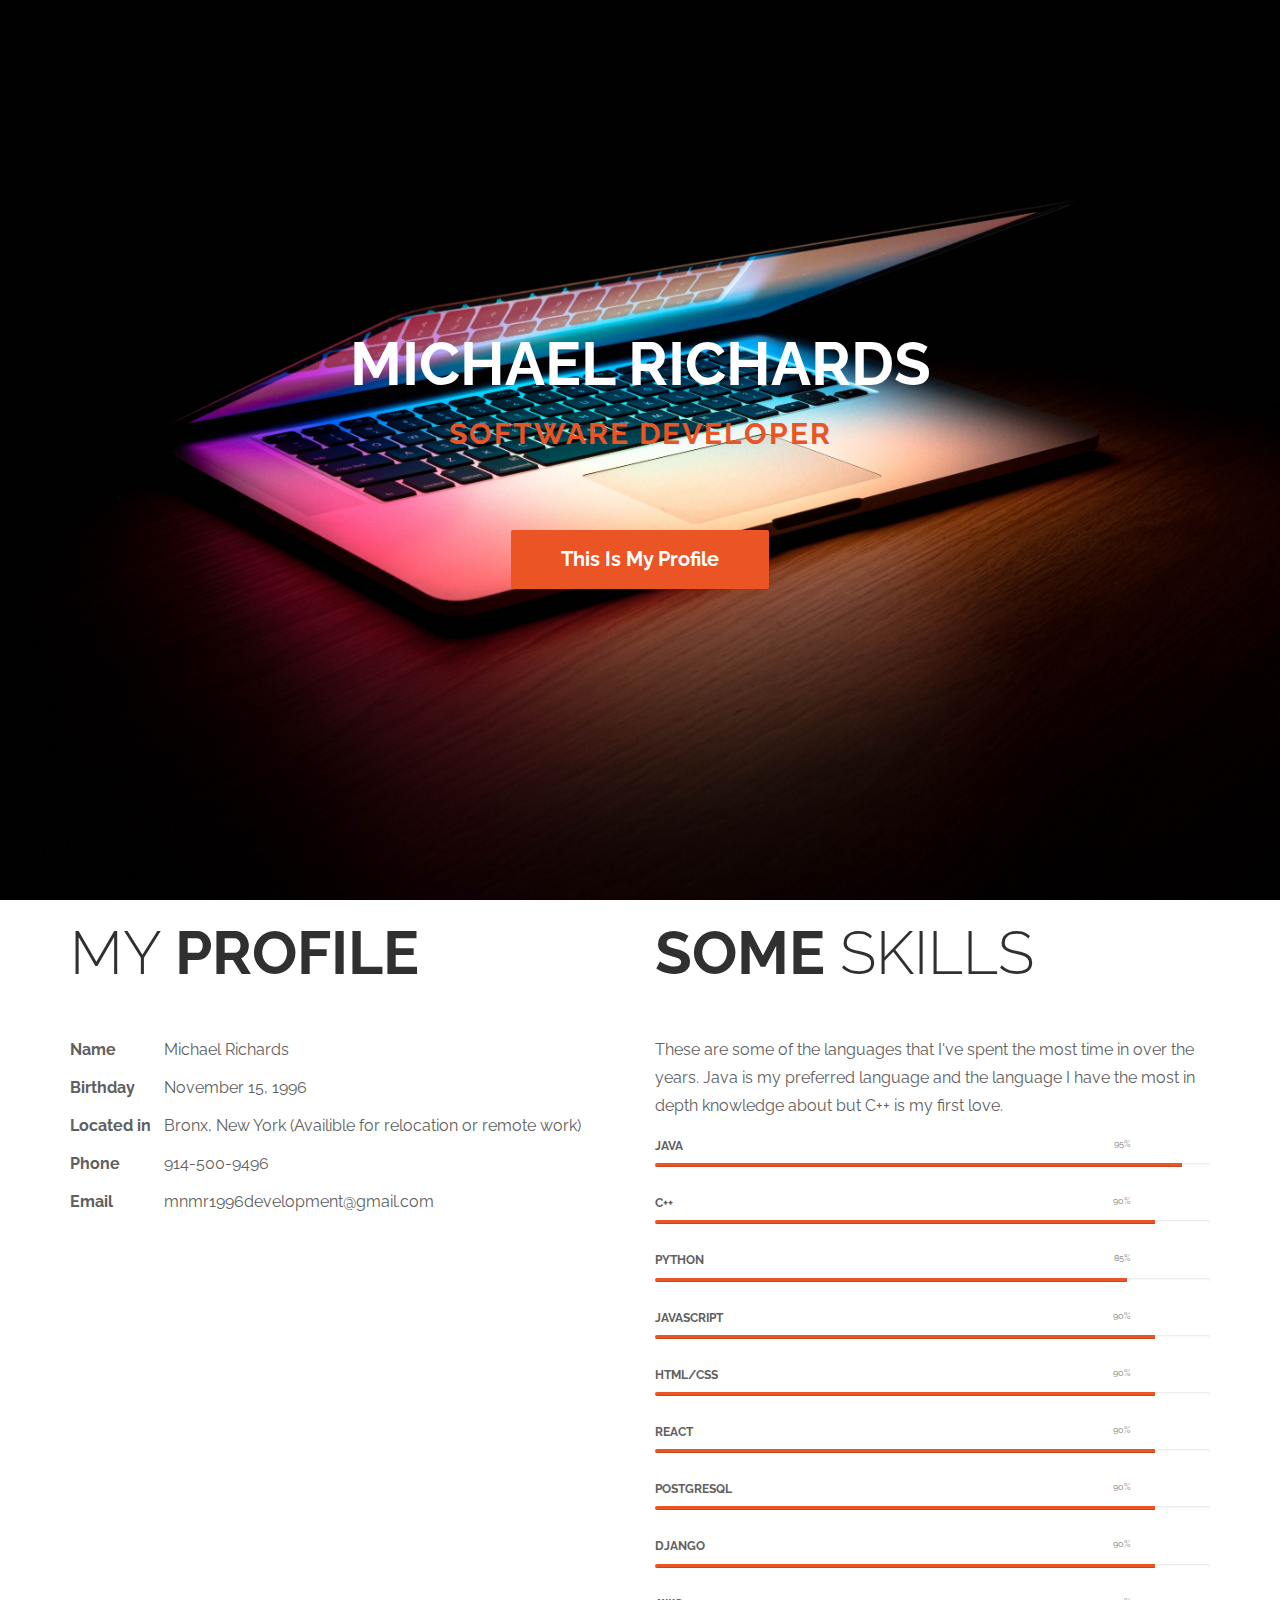
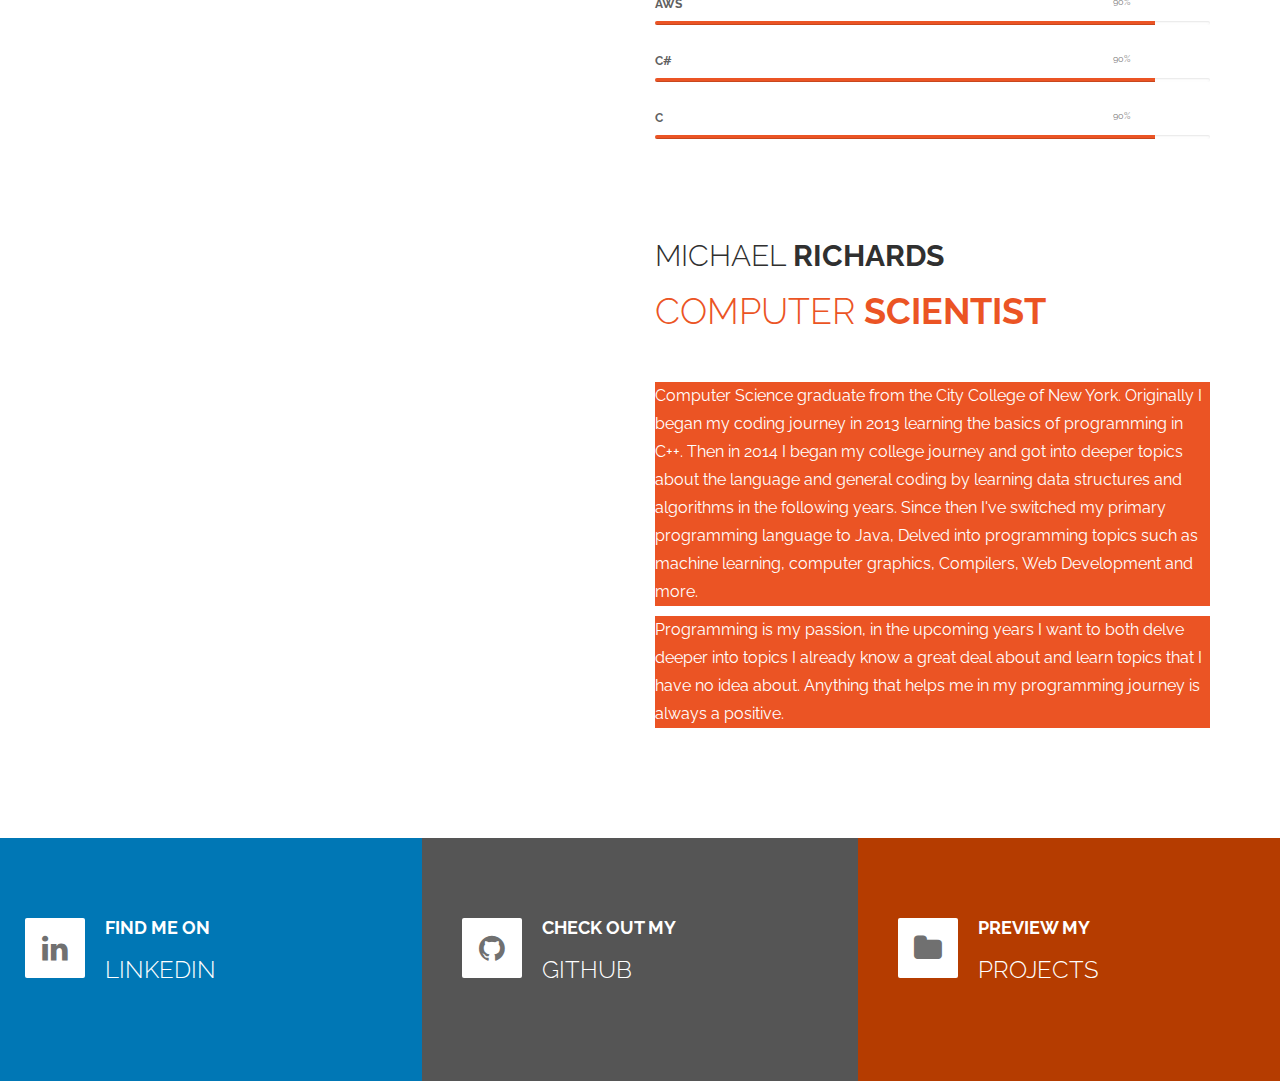
<file: index.html>
<!DOCTYPE html>
<html lang="en">
<head>
	<meta charset="utf-8">
	<meta http-equiv="X-UA-Compatible" content="IE=Edge">
	<meta name="viewport" content="width=device-width, initial-scale=1">
	<meta name="keywords" content="">
	<meta name="description" content="">
	<title>MR Profile</title>

	<link rel="stylesheet" href="assets/css/bootstrap.min.css">
	<link rel="stylesheet" href="assets/css/font-awesome.min.css">
	<link rel="stylesheet" href="index.css">
	<link rel="shortcut icon" href="resources/siteicon.ico"/>
	<link href='//fonts.googleapis.com/css?family=Raleway:400,300,600,700' rel='stylesheet' type='text/css'>

</head>
<body data-spy="scroll" data-target="#rock-navigation">
	
	<div class="navbar navbar-default bs-dos-nav navbar-fixed-top sticky-navigation" role="navigation">
		<div class="container">

			<div class="navbar-header">
				<button class="navbar-toggle" data-toggle="collapse" data-target="#rock-navigation">
					<span class="icon icon-bar"></span>
					<span class="icon icon-bar"></span>
					<span class="icon icon-bar"></span>
				</button>
				<a href="#" class="navbar-brand">Michael R</a>
			</div>
			<nav class="collapse navbar-collapse" id="rock-navigation">
				<ul class="nav navbar-nav navbar-right main-navigation text-uppercase">
					<li><a href="#home" class="smoothScroll">Home</a></li>
					<li><a href="#skills" class="smoothScroll">Skills</a></li>
					<li><a href="#about" class="smoothScroll">About</a></li>
					<li><a href="#social" class="smoothScroll">Find Me</a></li>
					<li><a href="projects/projects.html" >Projects</a></li>
					<li><a href="resume/resume.html" class="smoothScroll">Resume</a></li>
					
				</ul>
			</nav>

		</div>
	</div>
	

	<!-- HOME MAIN -->
	<section id="home" class="templatemo-home">
		<div class="container">
			<div class="row">
				<div class="col-md-2 col-sm-1"></div>
				<div class="col-md-8 col-sm-10">
					<h1 class="tm-home-title"><strong>Michael Richards</strong></h1>
					<h2 class="tm-home-subtitle">Software Developer</h2>
					<a href="#skills" class="btn btn-default smoothScroll tm-view-more-btn">This Is My Profile</a>
				</div>
				<div class="col-md-2 col-sm-1"></div>
			</div>
		</div>
	</section>
	

	

	<!-- SKILLS -->
	<section id="skills" class="tm-padding-top-bottom-100">
		<div class="container">
			<div class="row">
				<div class="col-md-6 col-sm-6">					
					<h2 class="title">My <strong>Profile</strong></h2>
					<p><span class="tm-info-label">Name</span> Michael Richards</p>
					<p><span class="tm-info-label">Birthday</span> November 15, 1996</p>
					<p><span class="tm-info-label">Located in</span> Bronx, New York (Availible for relocation or remote work)</p>
					<p><span class="tm-info-label">Phone</span> 914-500-9496</p>
					<p><span class="tm-info-label">Email</span> mnmr1996development@gmail.com</p>

				</div>
				<div class="col-md-6 col-sm-6">
					<h2 class="title"><strong>Some</strong> Skills</h2>
					<p>These are some of the languages that I've spent the most time in over the years.
						 Java is my preferred language and the language I have the most in depth knowledge about but C++ is my first love.</p>
					<h4 class="tm-progress-label">JAVA <small class="progress-percent-small">95%</small></h4>
					<div class="progress tm-progress">
						<div class="progress-bar progress-bar-danger" role="progressbar" aria-valuenow="95" aria-valuemin="0" aria-valuemax="100" style="width: 95%;"></div>
					</div>
					<h4 class="tm-progress-label">C++ <small class="progress-percent-small">90%</small></h4>
					<div class="progress tm-progress">
						<div class="progress-bar progress-bar-danger" role="progressbar" aria-valuenow="90" aria-valuemin="0" aria-valuemax="100" style="width: 90%;"></div>
					</div>
					<h4 class="tm-progress-label">Python <small class="progress-percent-small">85%</small></h4>
					<div class="progress tm-progress">
						<div class="progress-bar progress-bar-danger" role="progressbar" aria-valuenow="80" aria-valuemin="0" aria-valuemax="100" style="width: 85%;"></div>
					</div>
					<h4 class="tm-progress-label">Javascript <small class="progress-percent-small">90%</small></h4>
					<div class="progress tm-progress">
						<div class="progress-bar progress-bar-danger" role="progressbar" aria-valuenow="90" aria-valuemin="0" aria-valuemax="100" style="width: 90%;"></div>
					</div>
					<h4 class="tm-progress-label">HTML/CSS <small class="progress-percent-small">90%</small></h4>
					<div class="progress tm-progress">
						<div class="progress-bar progress-bar-danger" role="progressbar" aria-valuenow="90" aria-valuemin="0" aria-valuemax="100" style="width: 90%;"></div>
					</div>
					<h4 class="tm-progress-label">React <small class="progress-percent-small">90%</small></h4>
					<div class="progress tm-progress">
						<div class="progress-bar progress-bar-danger" role="progressbar" aria-valuenow="90" aria-valuemin="0" aria-valuemax="100" style="width: 90%;"></div>
					</div>
					<h4 class="tm-progress-label">PostgreSQL<small class="progress-percent-small">90%</small></h4>
					<div class="progress tm-progress">
						<div class="progress-bar progress-bar-danger" role="progressbar" aria-valuenow="90" aria-valuemin="0" aria-valuemax="100" style="width: 90%;"></div>
					</div>
					<h4 class="tm-progress-label">Django <small class="progress-percent-small">90%</small></h4>
					<div class="progress tm-progress">
						<div class="progress-bar progress-bar-danger" role="progressbar" aria-valuenow="90" aria-valuemin="0" aria-valuemax="100" style="width: 90%;"></div>
					</div>
					<h4 class="tm-progress-label">AWS<small class="progress-percent-small">90%</small></h4>
					<div class="progress tm-progress">
						<div class="progress-bar progress-bar-danger" role="progressbar" aria-valuenow="90" aria-valuemin="0" aria-valuemax="100" style="width: 90%;"></div>
					</div>
					<h4 class="tm-progress-label">C#<small class="progress-percent-small">90%</small></h4>
					<div class="progress tm-progress">
						<div class="progress-bar progress-bar-danger" role="progressbar" aria-valuenow="90" aria-valuemin="0" aria-valuemax="100" style="width: 90%;"></div>
					</div>
					<h4 class="tm-progress-label">C<small class="progress-percent-small">90%</small></h4>
					<div class="progress tm-progress">
						<div class="progress-bar progress-bar-danger" role="progressbar" aria-valuenow="90" aria-valuemin="0" aria-valuemax="100" style="width: 90%;"></div>
					</div>
				</div>
			</div>
		</div>
	</section>

	<!--ABOUT -->
	<section id="about" class="tm-about">
		<div class="container">
			<div class="row">
				<div class="col-md-offset-6 col-md-6 col-sm-offset-6 col-sm-7">
					<div class="title">
						<h2>Michael <strong>Richards</strong></h2>
						<h1 class="tm-red-text">Computer <strong>Scientist</strong></h1>
					</div>
          <p> Computer Science graduate from the City College of New York. Originally I began my coding journey in 2013 learning the basics of programming in C++. Then in 2014
			  I began my college journey and got into deeper topics about the language and general coding by learning data structures and algorithms in the following years.
			   Since then I've switched my primary programming language to Java, Delved into programming topics such as machine learning, computer graphics, Compilers, Web Development and more.    
			</p>
		  <p>Programming is my passion, in the upcoming years I want to both delve deeper into topics I already know a great
			  deal about and learn topics that I have no idea about. Anything that helps me in my programming journey is always a positive.
		  </p>
				</div>
			</div>
		</div>
	</section>
	
	<!-- START SOCIAL -->
	<section id="social" class="tm-social">
		<div class="container">
			<div class="row">
				<div class="col-md-4 col-sm-4 wow rotateInUpLeft" data-wow-delay="0.3s">
					<div class="media LinkedIN">
						<a href="https://www.linkedin.com/in/michael-richards-475a67157/">
							<div class="media-object pull-left">
								<i class="fa fa-linkedin"></i>
							</div>
							<div class="media-body">
								<h4 class="media-heading tm-social-title">Find ME On</h4>
								<h3>LinkedIN</h3>
							</div>
						</a>
					</div>
				</div>
				<div class="col-md-4 col-sm-4 wow rotateInUpLeft" data-wow-delay="0.6s">
					<div class="media twitter">
						<a href="https://github.com/mnmr1996development">
							<div class="media-object pull-left">
								<i class="fa fa-github"></i>
							</div>
							<div class="media-body">
								<h4 class="media-heading tm-social-title">Check Out My</h4>
								<h3>Github</h3>
							</div>
						</a>
					</div>
				</div>
				<div class="col-md-4 col-sm-4 wow rotateInUpLeft" data-wow-delay="0.9s">
					<div class="media pinterest">
						<a href="projects/projects.html">
							<div class="media-object pull-left">
								<i class="fa fa-folder"></i>
							</div>
							<div class="media-body">
								<h4 class="media-heading tm-social-title">Preview My</h4>
								<h3>Projects</h3>
							</div>
						</a>
					</div>
				</div>
			</div>
		</div>
	</section>
	<!-- END SOCIAL -->

	
	<script src="assets/js/jquery.js"></script>
	<script src="assets/js/bootstrap.min.js"></script>
	<script src="assets/js/smoothscroll.js"></script>
	<script src="assets/js/jquery.nav.js"></script>
	<script src="assets/js/isotope.js"></script>
	<script src="assets/js/imagesloaded.min.js"></script>
	<script src="assets/js/custom.js"></script>
</body>
</html>
</file>
<file: index.css>
body {
  background: #ffffff;
  font-family: 'Raleway', sans-serif;
  font-size: 16px;
  color: #606060;
  position: relative;
}
html, body {
  width: 100%;
  overflow-x: hidden;
}
h1,h2,h3 { font-weight: 300; }
p { line-height: 28px; }
hr {
  border-color: #f2f2f2;
  width: 100px;
  margin-bottom: 40px;
}
.title {
  color: #303030;
  font-size: 60px;
  padding-bottom: 40px;
  text-transform: uppercase;
}

/* START NAVIGATION */
.sticky-navigation { opacity: 0; }
.navbar-default {
  background: #fff;
  border: none;
  -webkit-box-shadow: 0 2px 8px 0 rgba(50, 50, 50, 0.08);
          box-shadow: 0 2px 8px 0 rgba(50, 50, 50, 0.08);
  margin: 0;
  padding: 0;
}
.navbar-default .navbar-brand {
  color: #212227;
  font-weight: bold;
  font-size: 30px;
  line-height: 45px;
  padding: 10px 0 0 12px;
}
.navbar-default .navbar-nav li a {
  color: #202020;
  font-size: 13px;
  font-weight: bold;
  line-height: 45px;
  letter-spacing: 1px;
}
.navbar-default .navbar-nav li a:hover { color: #eb5424; }
.navbar-default .navbar-nav > li > a:hover,
.navbar-default .navbar-nav > li > a:focus {
  color: #eb5424;
  background-color: transparent;
}
.navbar-default .navbar-nav > .active > a,
.navbar-default .navbar-nav > .active > a:hover,
.navbar-default .navbar-nav > .active > a:focus {
  color: #eb5424;
  background-color: transparent;
}
.navbar-default .navbar-toggle {
  border: none;
  padding-top: 10px;
}
.navbar-default .navbar-toggle .icon-bar {
  background: #eb5424;
  border-color: transparent;
}
.navbar-default .navbar-toggle:hover,
.navbar-default .navbar-toggle:focus { background-color: transparent }
/* END NAVIGATION */

/* START HOME */
.templatemo-home {
  background: url('resources/newback.jpg');
  background-size: cover;
  background-attachment: fixed;
  background-position: center center;
  color: white;
  display: -webkit-box;
  display: -webkit-flex;
  display: -ms-flexbox;
  display: flex;
  -webkit-box-align: center;
  -webkit-align-items: center;
      -ms-flex-align: center;
          align-items: center;
  text-align: center;  
  height: 100vh;
}
.tm-home-title,
 .tm-home-subtitle {
  text-transform: uppercase;
 }
.tm-home-title { font-size: 60px; }
.tm-home-subtitle {
  color: #eb5424;
  font-weight: bold;
  padding-bottom: 40px;
  letter-spacing: 2px;
}
.tm-view-more-btn {
  background: #eb5424;
  color: #ffffff;
  border: none;
  border-radius: 2px;
  font-size: 20px;
  font-weight: 700;
  margin-top: 30px;
  padding: 15px 50px;
  -webkit-transition: all 0.6s ease-in;
          transition: all 0.6s ease-in;
}
.tm-view-more-btn:hover {
  background: #ffffff;
  color: #eb5424;
}
/* END HOME */



/* START RESUME */
.tm-red-text { color: #eb5424; }
.tm-info-label {
  font-weight: bold;
  display: inline-block;
  width: 90px;
}
.tm-progress {
  background: #fff;
  border-radius: 2px;
  height: 4px;
}
.progress-bar-danger { background: #eb5424; }
.tm-progress-label {
  font-size: 12px;
  font-weight: bold;
  padding-top: 10px;
  text-transform: uppercase;
}
.progress-percent-small {
  display: block;
  float: right;
  padding-right: 80px;
}
/* END RESUME */

/* START ABOUT */
.tm-about {
background: url('resources/tempabout.jpg');
  background-size: cover;
  background-attachment: fixed;
  background-position: center center;
  padding-top: 60px;
  padding-bottom: 100px;
  color: white
}

.tm-about p{
  background-color: #eb5424;
}
/* END ABOUT */

/* START SOCIAL */
.tm-social {
  text-transform: uppercase;
}
.tm-social .container {
  width: 100%;
  padding: 0;
  margin: 0;
}
.tm-social .col-md-4 {
  padding: 0;
  margin: 0;
}
.LinkedIN:hover,
.twitter:hover,
.pinterest:hover {
  background: #202020;
}
.LinkedIN { background: #0077B5; }
.twitter { background: #555555; }
.pinterest { background: #b53c00; }
.media {
  padding: 80px 40px 80px 40px;
  -webkit-transition: all 0.6s ease-in;
          transition: all 0.6s ease-in;
}
.tm-social a {
  color: #ffffff;
  display: inline-block;
  text-decoration: none;
}
.tm-social .media .fa {
  background: #ffffff;
  border-radius: 2px;
  color: #707070;
  font-size: 30px;
  width: 60px;
  height: 60px;
  line-height: 60px;
  text-align: center;
  margin-right: 20px;
}
.tm-social-title {
  font-family: 'Raleway', sans-serif;
  font-weight: bold;
}
/* END SOCIAL */

/* START CONTACT */
.tm-contact {
  text-align: center;
  padding-top: 80px;
  padding-bottom: 40px;
}
.form-control {
  background: transparent;
  border: 1px solid #666;
  border-radius: 2px;
  -webkit-box-shadow: none;
          box-shadow: none;
  margin-bottom: 10px;
  -webkit-transition: all 0.6s ease-in;
          transition: all 0.6s ease-in;
}
.form-control:focus,
 .form-control:hover {
  background: #202020;
  color: #ffffff;
}
input { height: 50px; }
.tm-contact p { padding-top: 40px; }
/* END CONTACT */

@media screen and (max-device-width: 1024px){
  .templatemo-home {
    background-attachment: scroll;
  }
}

/* START MEDIA 980 */
@media screen and (max-width:980px){
  .portfolio-overlay  { padding-top: 10px; }
}
/* END MEDIA 980 */

@media screen and (max-width: 767px) {
  .tm-home-title { font-size: 40px; }
}

/* START MEDIA 360 */
@media screen and (max-width:360px){
  .navbar-default .navbar-brand {  padding-top: 2px; }
}
/* END MEDIA 360 */
</file>
